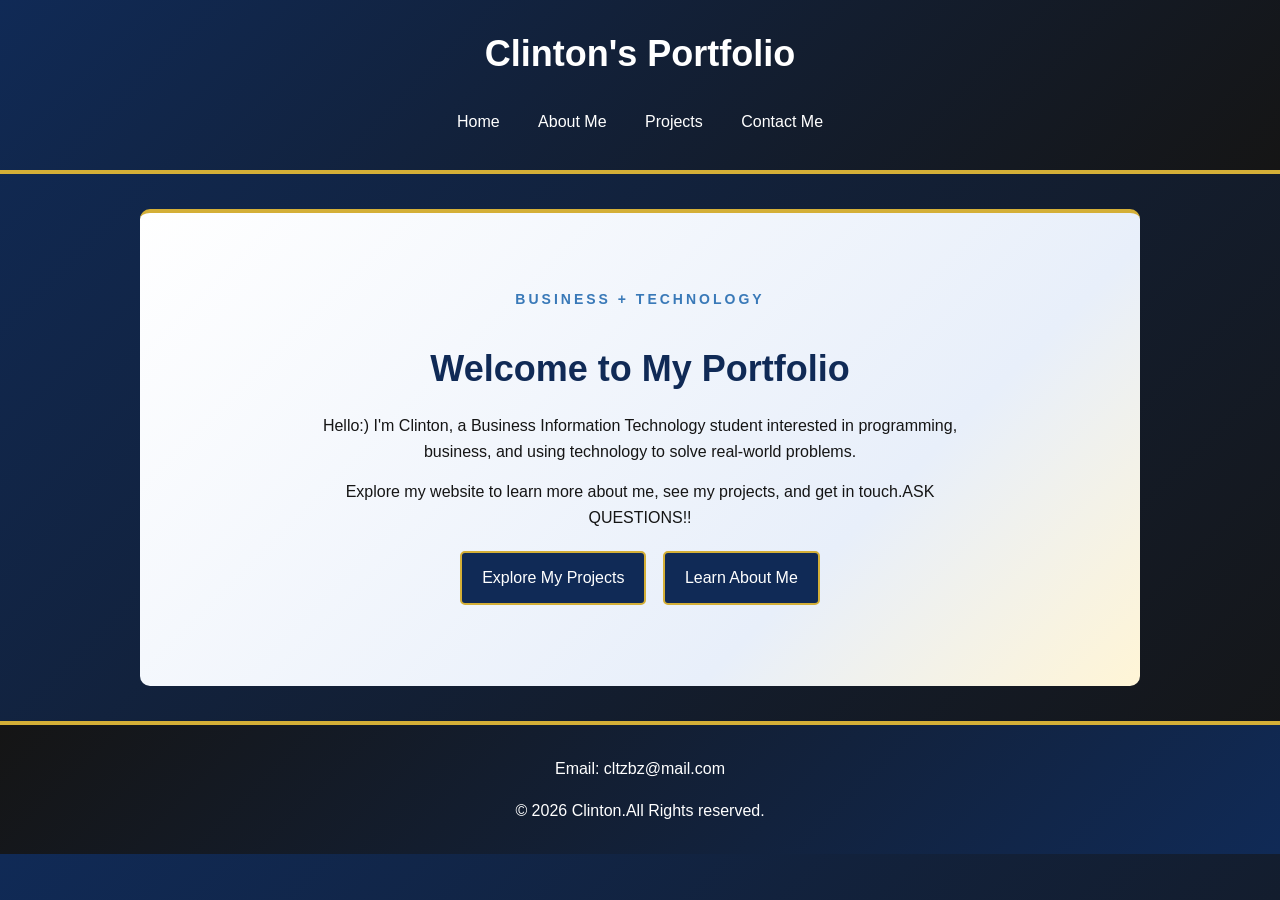
<file: index.html>
<!DOCTYPE html>

<html lang="en">
    <head>
        <meta charset="UTF-8">
        <meta name="viewport" content="width=device-width, initial-scale=1.0">
        <link rel="stylesheet" href="style.css">
        <link rel="stylesheet" href="mobile.css" media="screen and (max-width: 600px)">
        <link rel="stylesheet" href="tablet.css" media="screen and (min-width: 601px) and (max-width: 900px)">
        <link rel="stylesheet" href="laptop.css" media="screen and (min-width: 901px)">
        <title>
            Clinton's Portfolio
        </title>
    </head>

    <body>
        <header>
            <h1>Clinton's Portfolio</h1>
        <nav>
            <a href="index.html">Home</a>
            <a href="about.html">About Me</a>
            <a href="projects.html">Projects</a>
            <a href="contact.html">Contact Me</a>
        </nav>
        </header>

        
<main>

    <section class="welcome">

        <p class="intro-label">BUSINESS + TECHNOLOGY</p>

        <h2>Welcome to My Portfolio</h2>

        <p>
            Hello:) I'm Clinton, a Business Information Technology
            student interested in programming, business, and
            using technology to solve real-world problems.
        </p>

        <p>
            Explore my website to learn more about me, see my
            projects, and get in touch.ASK QUESTIONS!!
        </p>

        <p class="page-links">
            <a href="projects.html">Explore My Projects</a>
            <a href="about.html">Learn About Me</a>
        </p>

    </section>

</main>
        
        <footer>
            <p>
                Email: cltzbz@mail.com
            </p>
            <p>
                &copy; 2026 Clinton.All Rights reserved.
            </p>
        </footer>
    </body>
</html>
</file>
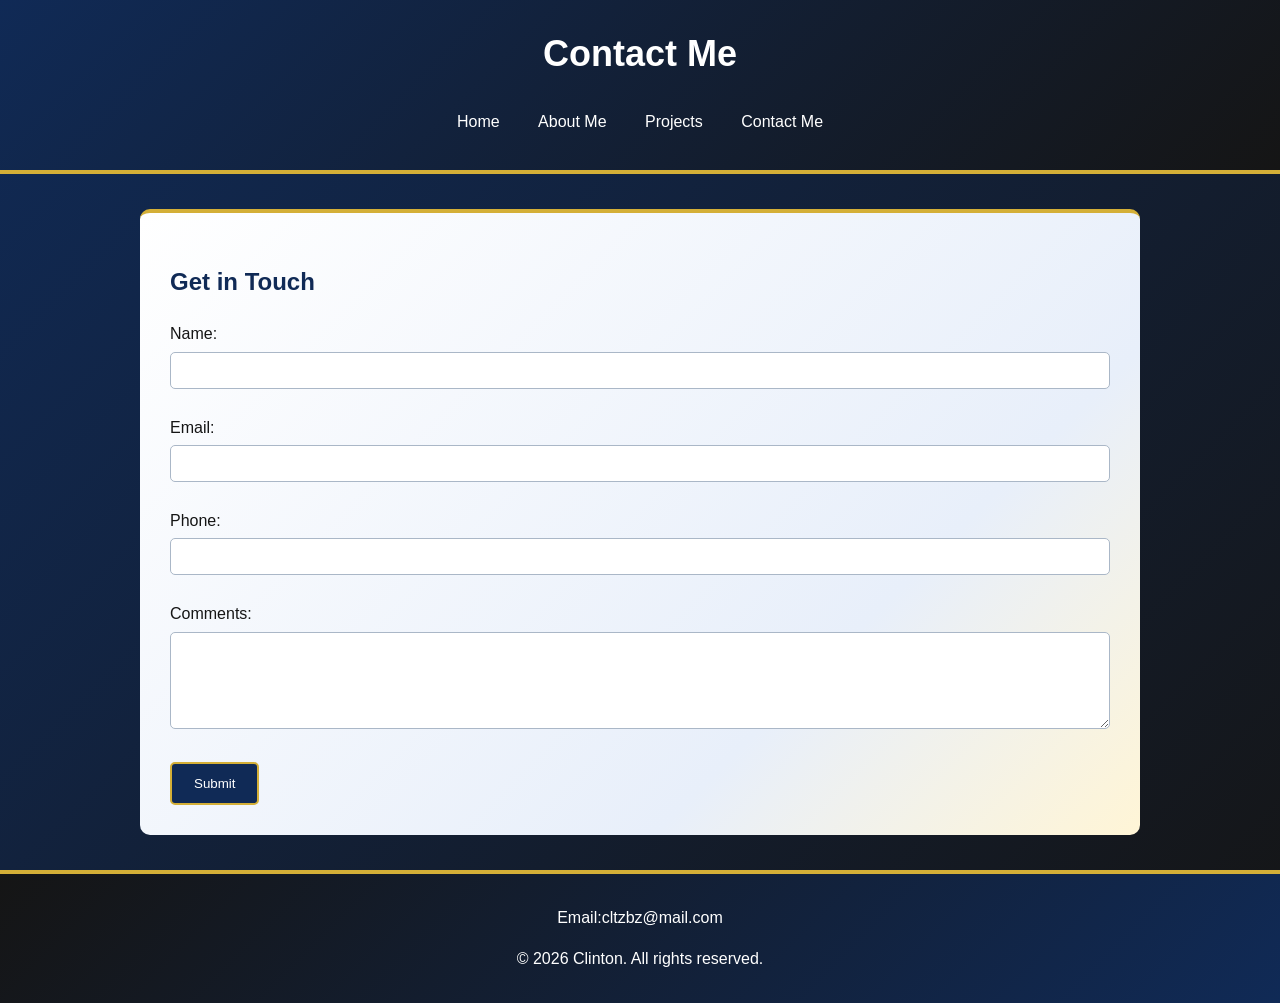
<file: contact.html>
<!DOCTYPE html>

<html lang="en">

<head>

    <meta charset="UTF-8">
    <meta name="viewport" content="width=device-width, initial-scale=1.0">
    <link rel="stylesheet" href="style.css">
    <link rel="stylesheet" href="mobile.css" media="screen and (max-width: 600px)">
    <link rel="stylesheet" href="tablet.css" media="screen and (min-width: 601px) and (max-width: 900px)">
    <link rel="stylesheet" href="laptop.css" media="screen and (min-width: 901px)">
    <title>Contact Me - Clinton's Portfolio</title>

</head>

<body>

    <header>

        <h1>Contact Me</h1>

        <nav>
            <a href="index.html">Home</a>
            <a href="about.html">About Me</a>
            <a href="projects.html">Projects</a>
            <a href="contact.html">Contact Me</a>
        </nav>

    </header>

    <main>

        <section>

            <h2>Get in Touch</h2>

            <form>

                <label for="name">Name:</label>
                <input type="text" id="name" name="name" required>

                <br><br>

                <label for="email">Email:</label>
                <input type="email" id="email" name="email" required>

                <br><br>

                <label for="phone">Phone:</label>
                <input type="tel" id="phone" name="phone" required>

                <br><br>

                <label for="comments">Comments:</label>
                <br>
                <textarea id="comments" name="comments" rows="5" cols="30" required></textarea>

                <br><br>

                <input type="submit" value="Submit">

            </form>

        </section>

    </main>

    <footer>

        <p>Email:cltzbz@mail.com</p>
        <p>&copy; 2026 Clinton. All rights reserved.</p>

    </footer>

</body>

</html>
</file>
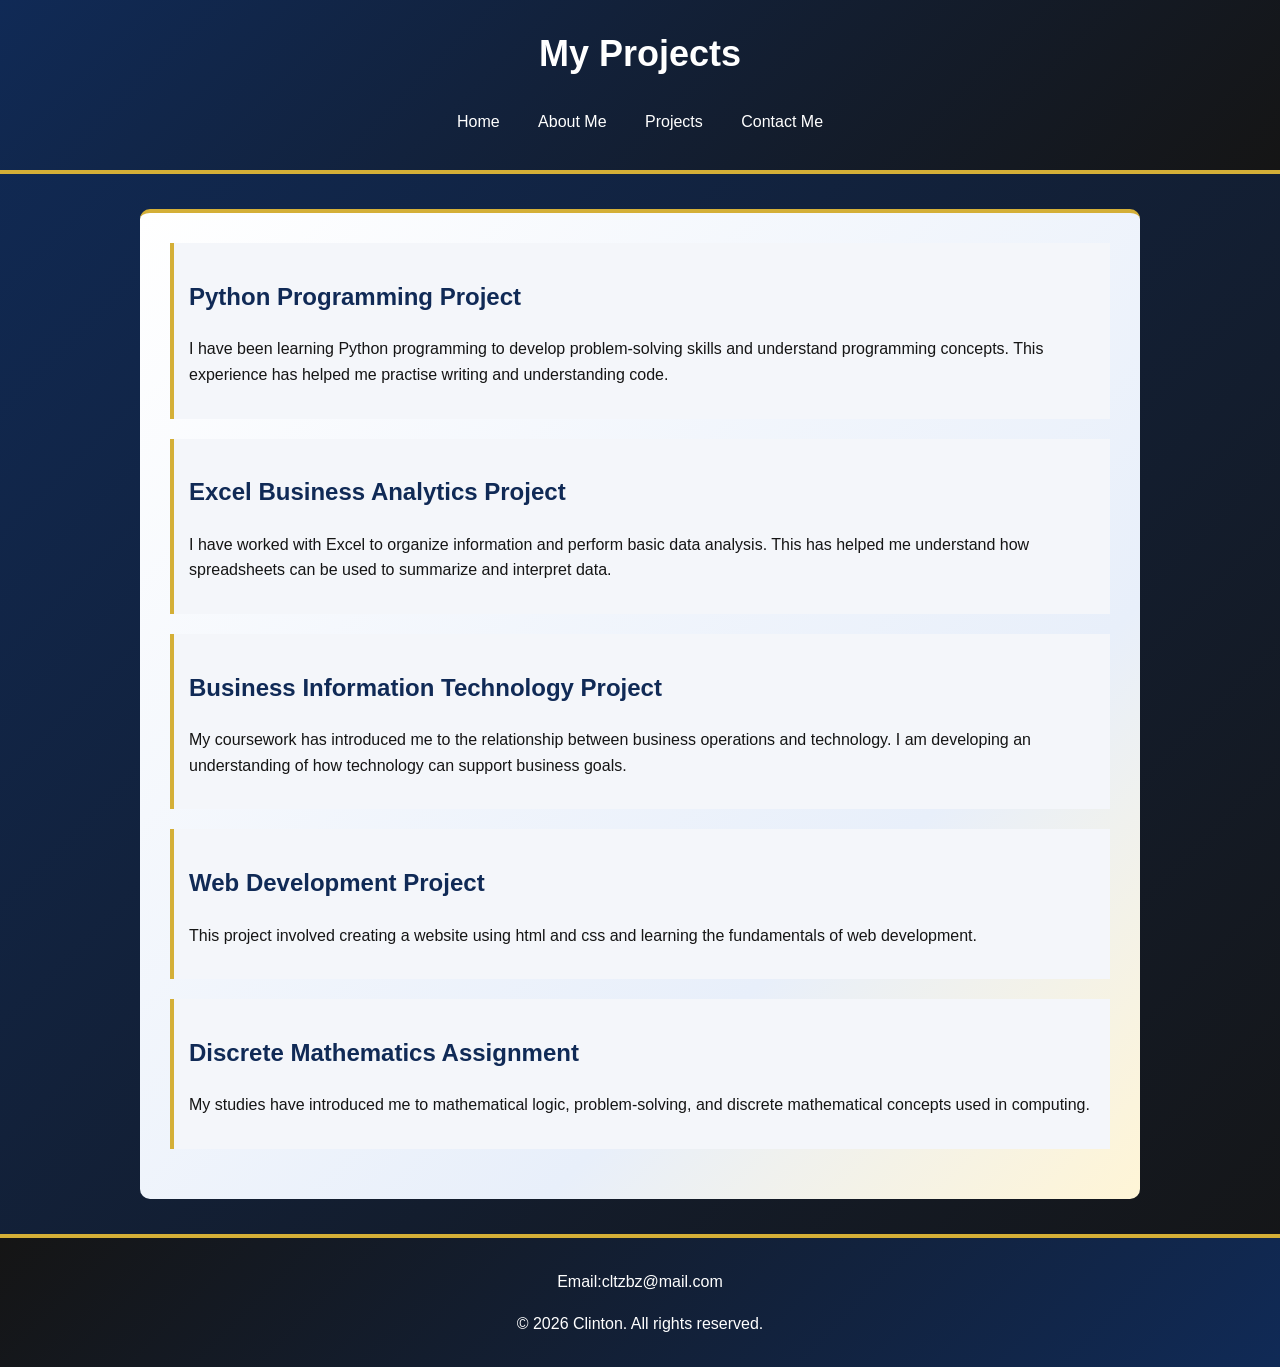
<file: projects.html>
<!DOCTYPE html>

<html lang="en">
    <head>
        <meta charset="UTF-8">
        <meta name="viewport" content="width=device-width, initial-scale=1.0">
        <link rel="stylesheet" href="style.css">
        <link rel="stylesheet" href="mobile.css" media="screen and (max-width: 600px)">
        <link rel="stylesheet" href="tablet.css" media="screen and (min-width: 601px) and (max-width: 900px)">
        <link rel="stylesheet" href="laptop.css" media="screen and (min-width: 901px)">
        <title>
            Projects - Clinton's Portfolio
        </title>
    </head>
    <body>
        <header>
            <h1>
                My Projects
            </h1>
            <nav>
                <a href="index.html">Home</a>
                <a href="about.html">About Me</a>
                <a href="projects.html">Projects</a>
                <a href="contact.html">Contact Me</a>
            </nav>
        </header>
        <main>
            <article>
                <h2>Python Programming Project</h2>
                <p>
                    I have been learning Python programming to develop 
                    problem-solving skills and understand programming concepts. 
                    This experience has helped me practise writing and understanding code.
                </p>
            </article>
            <article>
                <h2>
                    Excel Business Analytics Project
                </h2>
                <p>
                    I have worked with Excel to organize information and perform 
                    basic data analysis. This has helped me understand how spreadsheets 
                    can be used to summarize and interpret data.
                </p>
            </article>
            <article>
                <h2>
                    Business Information Technology Project
                </h2>
                <p>
                    My coursework has introduced me to the relationship between 
                    business operations and technology. I am developing an understanding 
                    of how technology can support business goals.
                </p>
            </article>
            <article>
                <h2>Web Development Project</h2>
                <p>
                    This project involved creating a website using html and css
                    and learning the fundamentals of web development.
                </p>
            </article>
            <article>
                <h2>Discrete Mathematics Assignment</h2>
                <p>
                    My studies have introduced me to mathematical logic, 
                    problem-solving, and discrete mathematical concepts used in computing.
                </p>
            </article>
        </main>
        <footer>
            <p>Email:cltzbz@mail.com</p>
            <p>&copy; 2026 Clinton. All rights reserved.</p>
        </footer>
    </body>
</html>
</file>
<file: style.css>
/*Main style used for all 4 html pages*/

* {
    box-sizing: border-box;
}

body {
    margin: 0;
    font-family: Arial, sans-serif;
    background: linear-gradient(135deg, #102A56, #151515);
    color: #151515;
    line-height: 1.6;
}

/* Website header */

header {
   background: linear-gradient(135deg, #102A56, #151515);
    color: white;
    padding: 25px 5%;
    text-align: center;
    border-bottom: 4px solid #D4AF37;
}

/* Main heading */
header h1 {
    margin: 0 0 15px;
    font-size: 32px;
}

/* Navigation links */
nav {
    text-align: center;
}

nav a {
   color: white;
    text-decoration: none;
    display: inline-block;
    padding: 8px 14px;
    margin: 3px;
}

nav a:hover {
     background-color: #D4AF37;
    color: #151515;
    border-radius: 5px;
}

/* Main page content */

main {
    width: 90%;
    max-width: 1000px;
    margin: 35px auto;
    padding: 25px;
    background: linear-gradient(135deg, #FFFFFF, #E8EFFA 70%, #FFF5D6);
    border-radius: 10px;
    border-top: 4px solid #D4AF37;
}

/* Section headings */
h2 {
     color: #102A56;
}

/* Project articles */
article {
    padding: 15px;
    margin-bottom: 20px;
    border-left: 4px solid #D4AF37;
    background-color: #F4F6FA;
}

/* Form fields */
input,
textarea {
    max-width: 100%;
    padding: 10px;
    border: 1px solid #aab7c7;
    border-radius: 5px;
    font-family: Arial, sans-serif;
}

input[type="text"],
input[type="email"],
input[type="tel"],
textarea {
    width: 100%;
    margin-top: 5px;
}

input[type="submit"] {
     background-color: #102A56;
    color: white;
    border: 2px solid #D4AF37;
    padding: 12px 22px;
    cursor: pointer;
}

input[type="submit"]:hover {
    background-color: #D4AF37;
    color: #151515;
}

/* Website footer */
footer {
    background: linear-gradient(135deg, #151515, #102A56);
    color: white;
    text-align: center;
    padding: 15px;
    margin-top: 35px;
    border-top: 4px solid #D4AF37;
}


/* Home page welcome section */

.welcome {
    text-align: center;
    padding: 30px 15px;
}

.intro-label {
    color: #3979b8;
    font-size: 14px;
    font-weight: bold;
    letter-spacing: 3px;
}

.welcome h2 {
    font-size: 36px;
    margin-bottom: 15px;
}

.welcome p {
    max-width: 650px;
    margin: 15px auto;
}

.page-links {
    margin-top: 25px;
}

.page-links a {
    display: inline-block;
    background-color: #102A56;
    color: white;
    text-decoration: none;
    padding: 12px 20px;
    margin: 6px;
    border: 2px solid #D4AF37;
    border-radius: 5px;
}

.page-links a:hover {
    background-color: #D4AF37;
    color: #151515;
}

/* About Me page */

.about-section,
.video-section {
    text-align: center;
    margin-bottom: 35px;
}

.profile-photo {
    width: 220px;
    height: 220px;
    max-width: 100%;
    object-fit: cover;
    border-radius: 50%;
    border: 4px solid #24558a;
    margin: 15px auto;
}

.about-section p,
.video-section p {
    max-width: 700px;
    margin: 15px auto;
}

.video-section video {
    display: block;
    width: 100%;
    max-width: 600px;
    height: auto;
    margin: 20px auto;
    border-radius: 8px;
}
</file>
<file: mobile.css>
/* Adjustments for mobile phone screens */

header h1 {
    font-size: 25px;
}

main {
    width: 94%;
    padding: 15px;
    margin: 20px auto;
}

nav a {
    display: block;
    padding: 8px;
}

input[type="text"],
input[type="email"],
input[type="tel"],
textarea {
    width: 100%;
}

/* Keep the Home page heading readable on phones */

.welcome h2 {
    font-size: 27px;
}

.intro-label {
    font-size: 12px;
    letter-spacing: 2px;
}

.page-links a {
    display: block;
    margin: 10px auto;
    max-width: 250px;
}
</file>
<file: tablet.css>
/* Adjustments for tablet screens */

header h1 {
    font-size: 29px;
}

main {
    width: 92%;
    padding: 22px;
}
</file>
<file: laptop.css>
/* Adjustments for laptop and desktop screens */

header h1 {
    font-size: 36px;
}

main {
    width: 85%;
    max-width: 1000px;
    padding: 30px;
}
</file>
